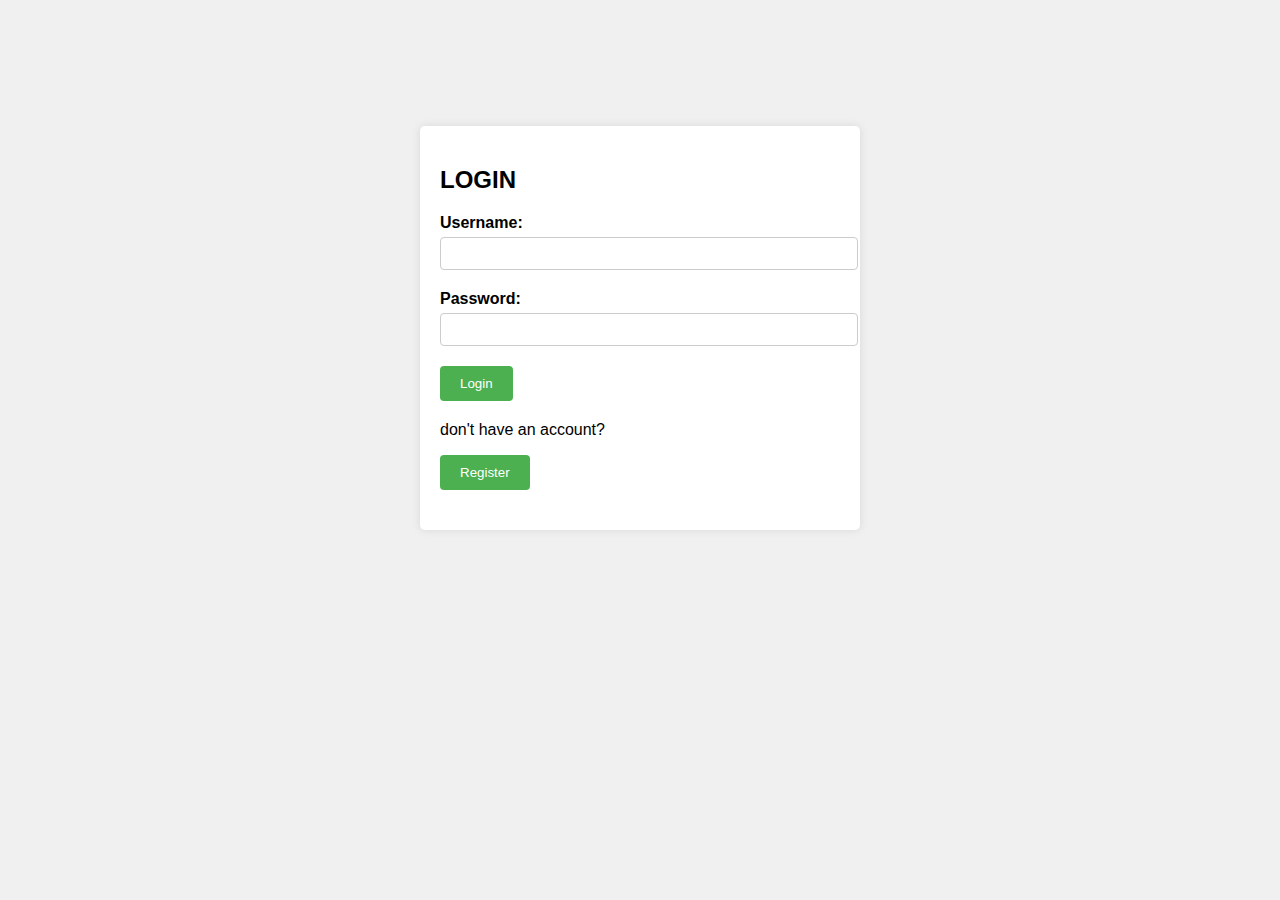
<file: kevoh/index.html>
<!DOCTYPE html>
<html lang="en">
<head>
    <meta charset="UTF-8">
    <meta name="viewport" content="width=device-width, initial-scale=1.0">
    <title>Login</title>
    <link rel="stylesheet" href="register.css"> 
    <script src="main.js" ></script>
</head>
<body>
    <div class="container">
        <h2>LOGIN</h2>
        <form id="registrationForm">
            <div class="form-group">
                <label for="username">Username:</label>
                <input type="text" id="username" name="username" required>
            </div>
            <div class="form-group">
                <label for="password">Password:</label>
                <input type="password" id="password" name="password" required>
            </div>
            <div class="form-group">
                <button type="button" onclick="Login()" >Login</button>
            </div>
            <p> don't have an account?</p>
            <div class="form-group">
                <button type="button" onclick="window.location.replace('http://localhost/demos/IMAN/Regestration/kevoh/register.html')" >Register</button>
            </div>
        </form>
    </div>
</body>
</html>
</file>
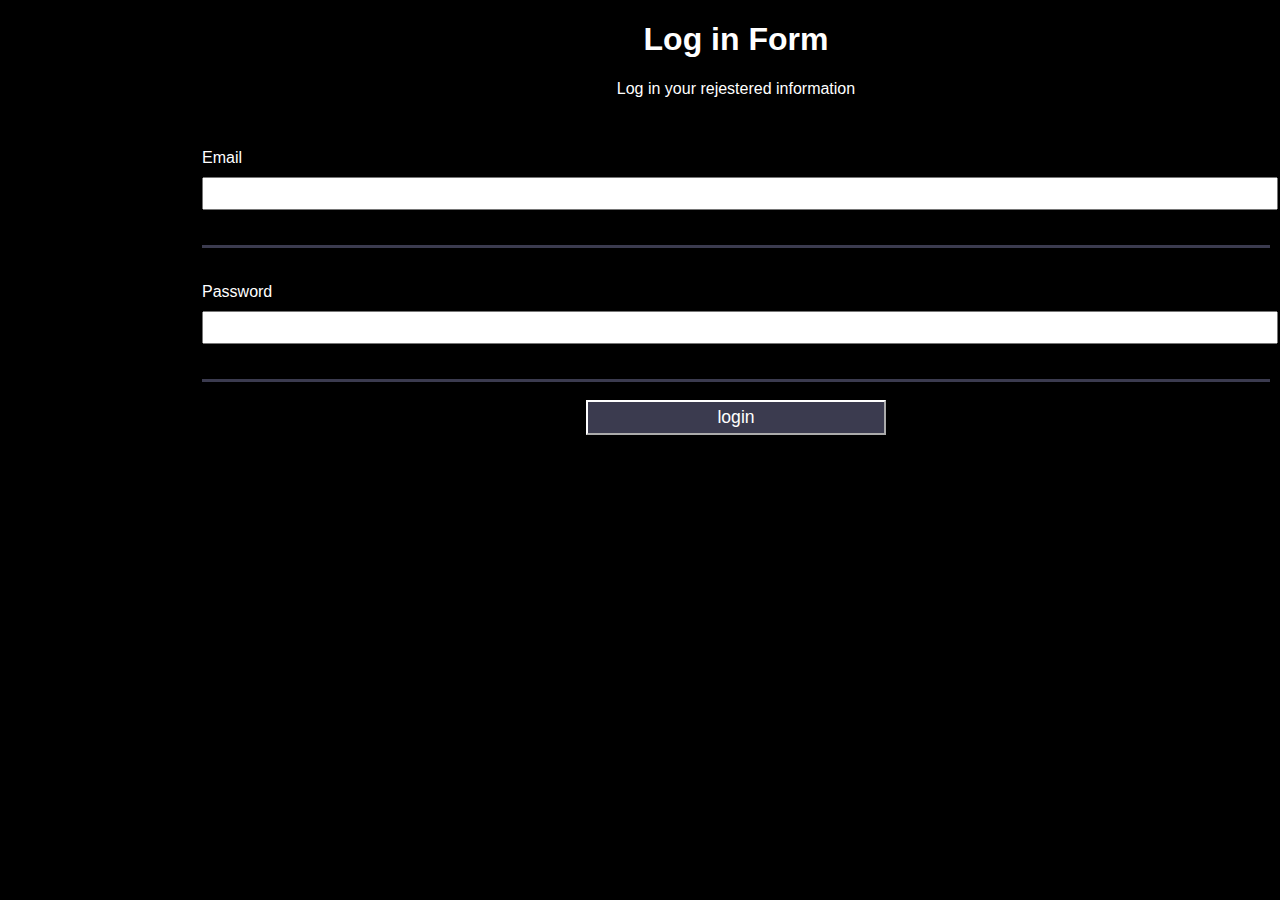
<file: login.html>
<!DOCTYPE html>
<html lang="en">
<head>
    <meta charset="UTF-8">
    <meta name="viewport" content="width=device-width, initial-scale=1.0">
    <title>Login</title>
    <link rel="stylesheet" href="login.css">
</head>
<body>
    <h1>Log in Form</h1>
    <p> Log in your rejestered information</p>
    <fieldset>
        <label for="email">Email<input id="email" type="email"></label>
    </fieldset>
    <fieldset>
        <label for="password">Password<input id="password" type="password"></label>

    </fieldset>
    <input type="submit" value="login" />

    
</body>
</html>
</file>
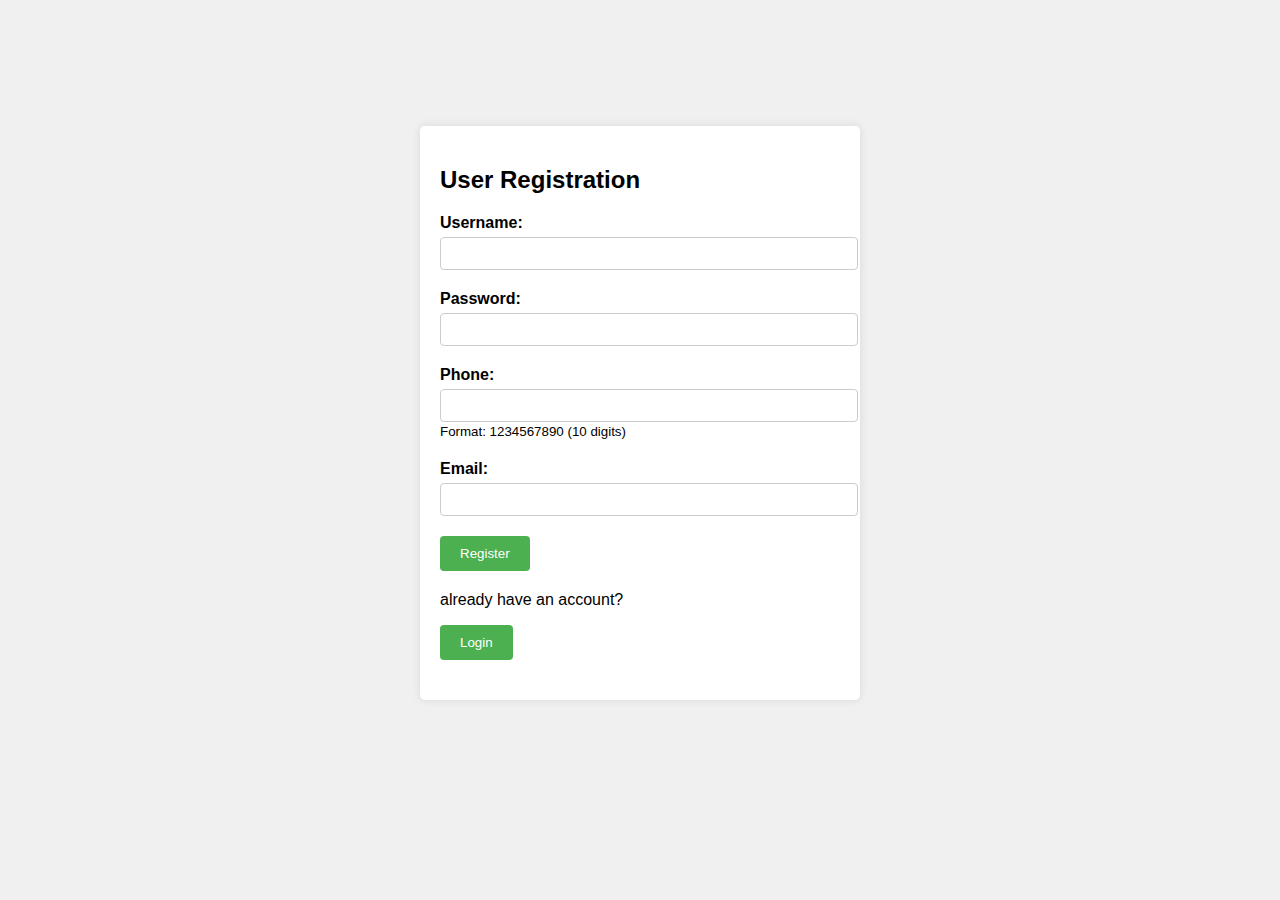
<file: kevoh/register.html>
<!DOCTYPE html>
<html lang="en">

<head>
    <meta charset="UTF-8">
    <meta name="viewport" content="width=device-width, initial-scale=1.0">
    <title>User Registration</title>
    <link rel="stylesheet" href="register.css">
    <script src="main.js"></script>
</head>

<body>
    <div class="container">
        <h2>User Registration</h2>
        <form id="registrationForm">
            <div class="form-group">
                <label for="username">Username:</label>
                <input type="text" id="username" name="username" required>
            </div>
            <div class="form-group">
                <label for="password">Password:</label>
                <input type="password" id="password" name="password" required>
            </div>
            <div class="form-group">
                <label for="phone">Phone:</label>
                <input type="tel" id="phone" name="phone" pattern="[0-9]{10}" required>
                <small>Format: 1234567890 (10 digits)</small>
            </div>
            <div class="form-group">
                <label for="email">Email:</label>
                <input type="email" id="email" name="email" required>
            </div>
            <div class="form-group">
                <button type="button" onclick="submitForm()">Register</button>
            </div>
            <p> already have an account?</p>
            <div class="form-group">
                <button type="button"
                    onclick="window.location.replace('http://localhost/demos/IMAN/Regestration/kevoh/index.html')">Login</button>
            </div>

        </form>
    </div>
</body>

</html>
</file>
<file: kevoh/register.css>
body {
    font-family: Arial, sans-serif;
    background-color: #f0f0f0;
    padding: 20px;
}
.container {
    max-width: 400px;
    background-color: #fff;
    border-radius: 5px;
    box-shadow: 0 0 10px rgba(0, 0, 0, 0.1);
    padding: 20px;
    margin: 0 auto;
    margin-top: 8%;
}
.form-group {
    margin-bottom: 20px;
}
.form-group label {
    display: block;
    font-weight: bold;
    margin-bottom: 5px;
}
.form-group input {
    width: 100%;
    padding: 8px;
    border: 1px solid #ccc;
    border-radius: 4px;
}
.form-group button {
    background-color: #4CAF50;
    color: white;
    padding: 10px 20px;
    border: none;
    border-radius: 4px;
    cursor: pointer;
}
.form-group button:hover {
    background-color: #45a049;
}
</file>
<file: login.css>
body {
    font-family: Arial, sans-serif;
    background-color: black;
    align-items: center;
    height: auto;
    margin-left: 200px;

}
h1{
    text-align: center;
    background-color: black;
    color: white;
}
p{
  color:white;
  text-align: center;
}
fieldset{
    border:none;
    padding: 2rem 0;
    border-bottom: 3px solid #3b3b4f;


}
label {
    display: block;
    margin: 0.2rem 0;
    color: white;

  }
  input,
  textarea,
  select {
    margin: 10px 0 0 0;
    width: 100%;
    min-height: 2em;
  }
  input[type="submit"] {
    display: block;
    width: 1%;
    margin: 1em auto;
    height: 2em;
    font-size: 1.1rem;
    background-color: #3b3b4f;
    border-color: white;
    min-width: 300px;
    color:white
  }
</file>
